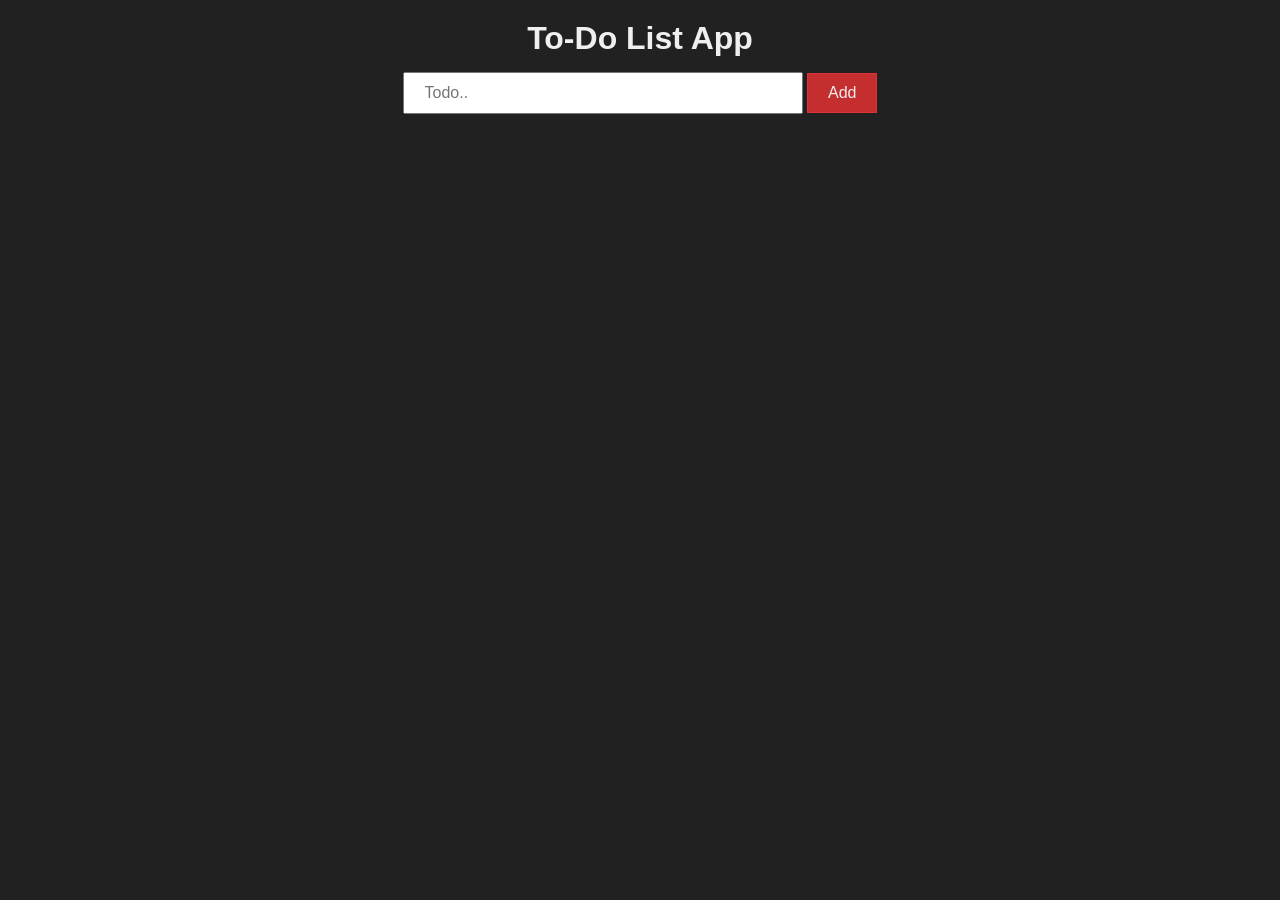
<file: 01-To-Do List App/index.html>
<!DOCTYPE html>
<html lang="en">

<head>
    <meta charset="UTF-8" />
    <meta name="viewport" content="width=device-width, initial-scale=1.0" />
    <title>To-Do List App | 100 JavaScript Projects.</title>
    <link rel="stylesheet" href="./style.css" />
</head>

<body>
    <h1 class="title">To-Do List App</h1>
    <div id="todo_app">
        <div class="todo">
            <input type="text" placeholder="Todo.." class="input" id="myInput" />
            <button id="button">Add</button>
        </div>
        <ul id="todo_list">
        </ul>
    </div>
    <script src="script.js"></script>
</body>

</html>
</file>
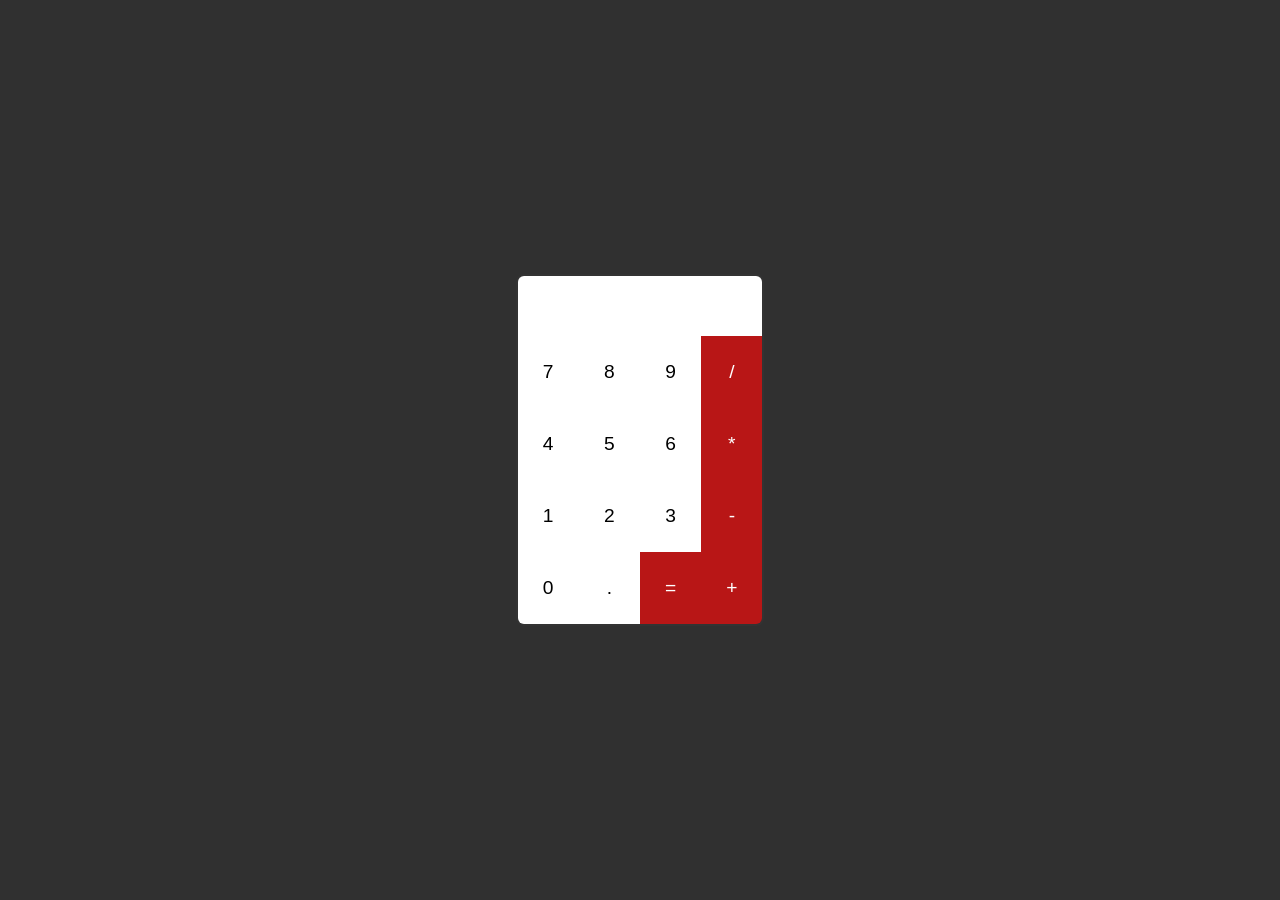
<file: 02-Simple Calculator/index.html>
<!DOCTYPE html>
<html lang="en">

<head>
    <meta charset="UTF-8" />
    <meta name="viewport" content="width=device-width, initial-scale=1.0" />
    <title>Simple Calculator || 100 JavaScript Projects</title>
    <link rel="stylesheet" href="./style.css" />
</head>

<body>
    <div id="calculator">
        <div id="display"></div>
        <div id="keyboard">
            <button>7</button>
            <button>8</button>
            <button>9</button>
            <button class="operator">/</button>
            <button>4</button>
            <button>5</button>
            <button>6</button>
            <button class="operator">*</button>
            <button>1</button>
            <button>2</button>
            <button>3</button>
            <button class="operator">-</button>
            <button>0</button>
            <button>.</button>
            <button class="operator">=</button>
            <button class="operator">+</button>
        </div>
    </div>
    <script src="./script.js"></script>
</body>

</html>
</file>
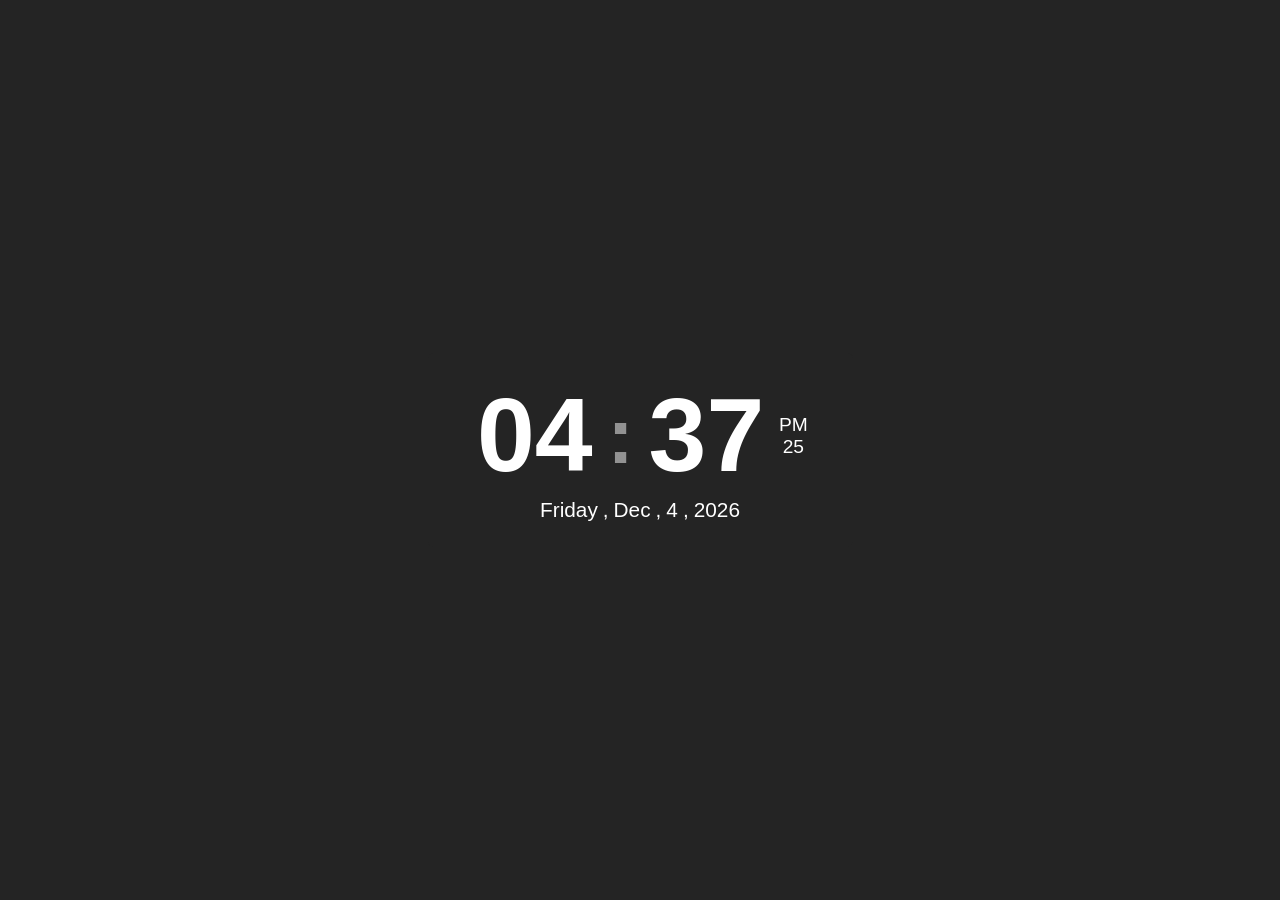
<file: 03-Digital Clock/index.html>
<!DOCTYPE html>
<html lang="en">

<head>
    <meta charset="UTF-8" />
    <meta http-equiv="X-UA-Compatible" content="IE=edge" />
    <meta name="viewport" content="width=device-width, initial-scale=1.0" />
    <title>Digital Clock || 100 JavaScript Projects</title>
    <link rel="stylesheet" href="./style.css" />
</head>

<body>
    <div class="container">
        <div class="digital-clock">
            <div class="time">
                <div class="hour"></div>
                <div class="dots">:</div>
                <div class="minutes"></div>
                <div class="right-side">
                    <div class="period"></div>
                    <div class="seconds"></div>
                </div>
            </div>
            <div class="calendar">
                <div class="day-name"></div>
                ,
                <div class="month-name"></div>
                ,
                <div class="day-number"></div>
                ,
                <div class="year"></div>
            </div>
        </div>
    </div>

    <script src="./script.js"></script>
</body>

</html>
</file>
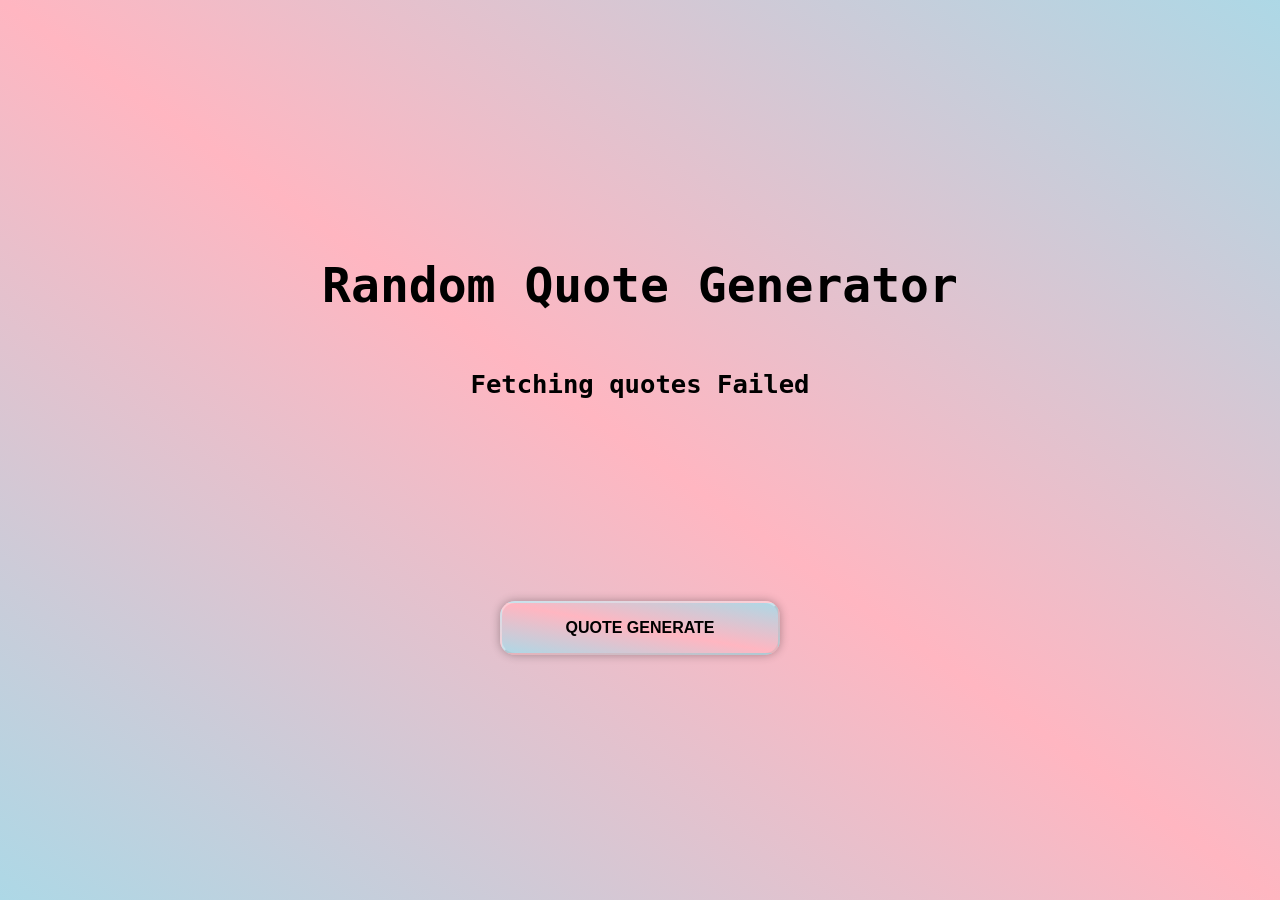
<file: 04-Random Quote Generator/index.html>
<!DOCTYPE html>
<html lang="en">

<head>
    <meta charset="UTF-8" />
    <meta http-equiv="X-UA-Compatible" content="IE=edge" />
    <meta name="viewport" content="width=device-width, initial-scale=1.0" />
    <title>Random Quote Generator</title>
    <link rel="stylesheet" href="./style.css" />
</head>

<body>
    <div class="container">
        <div class="header">
            <h1>Random Quote Generator</h1>
            <p class="quote" id="quote">Quote...</p>
            <button class="btn" id="btn">Quote Generate</button>
        </div>

        <script src="./script.js"></script>
</body>

</html>
</file>
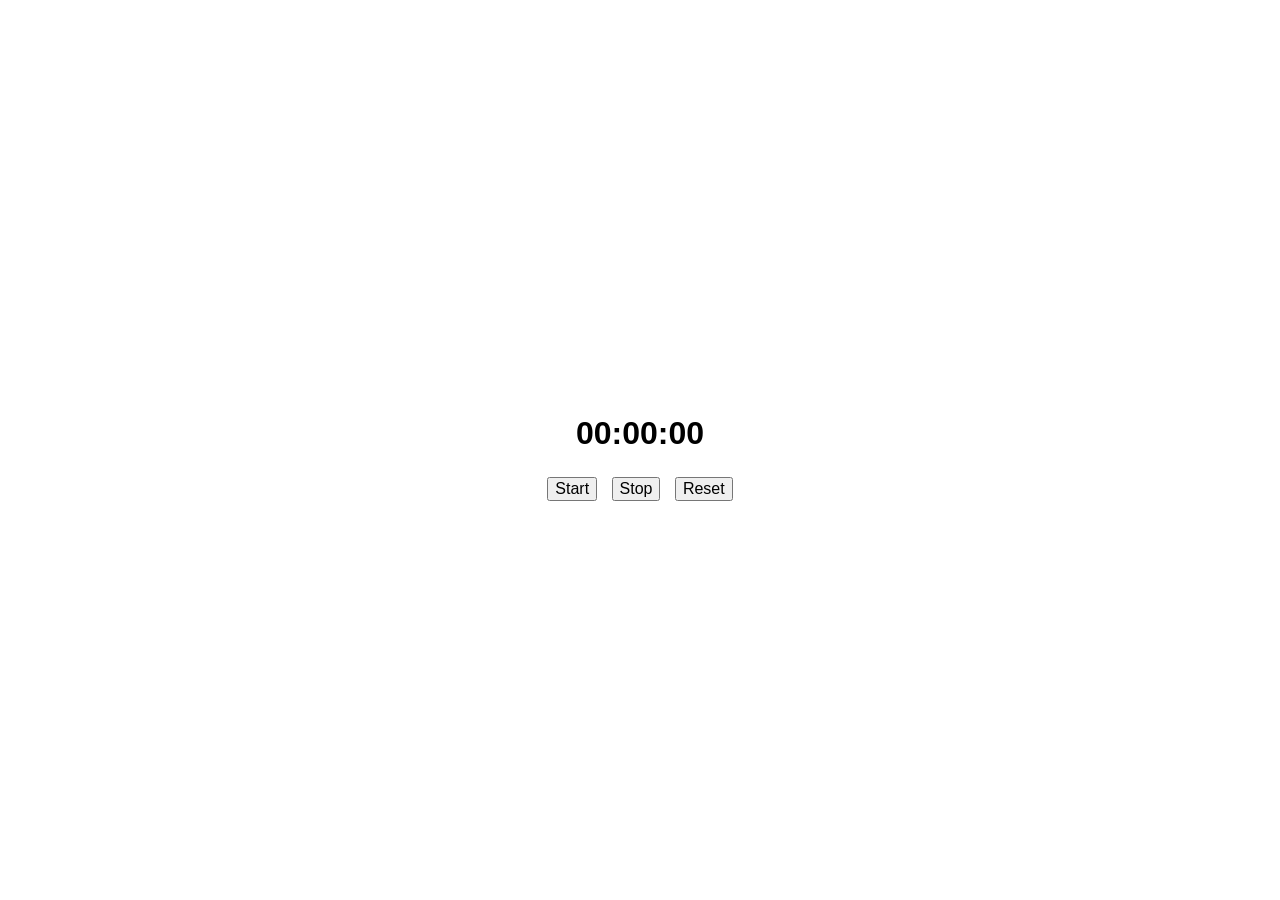
<file: 06-Countdown Timer/index.html>
<!DOCTYPE html>
<html lang="en">

<head>
    <meta charset="UTF-8" />
    <meta name="viewport" content="width=device-width, initial-scale=1.0" />
    <link rel="stylesheet" href="style.css" />
    <title>Countdown Timer || 100 JavaScript Projects</title>
    <link rel="stylesheet" href="./style.css" />
</head>

<body>
    <div class="timer-container">
        <h1 id="timer">00:00:00</h1>
        <button onclick="startTimer()">Start</button>
        <button onclick="stopTimer()">Stop</button>
        <button onclick="resetTimer()">Reset</button>
    </div>

    <script src="./script.js"></script>
</body>

</html>
</file>
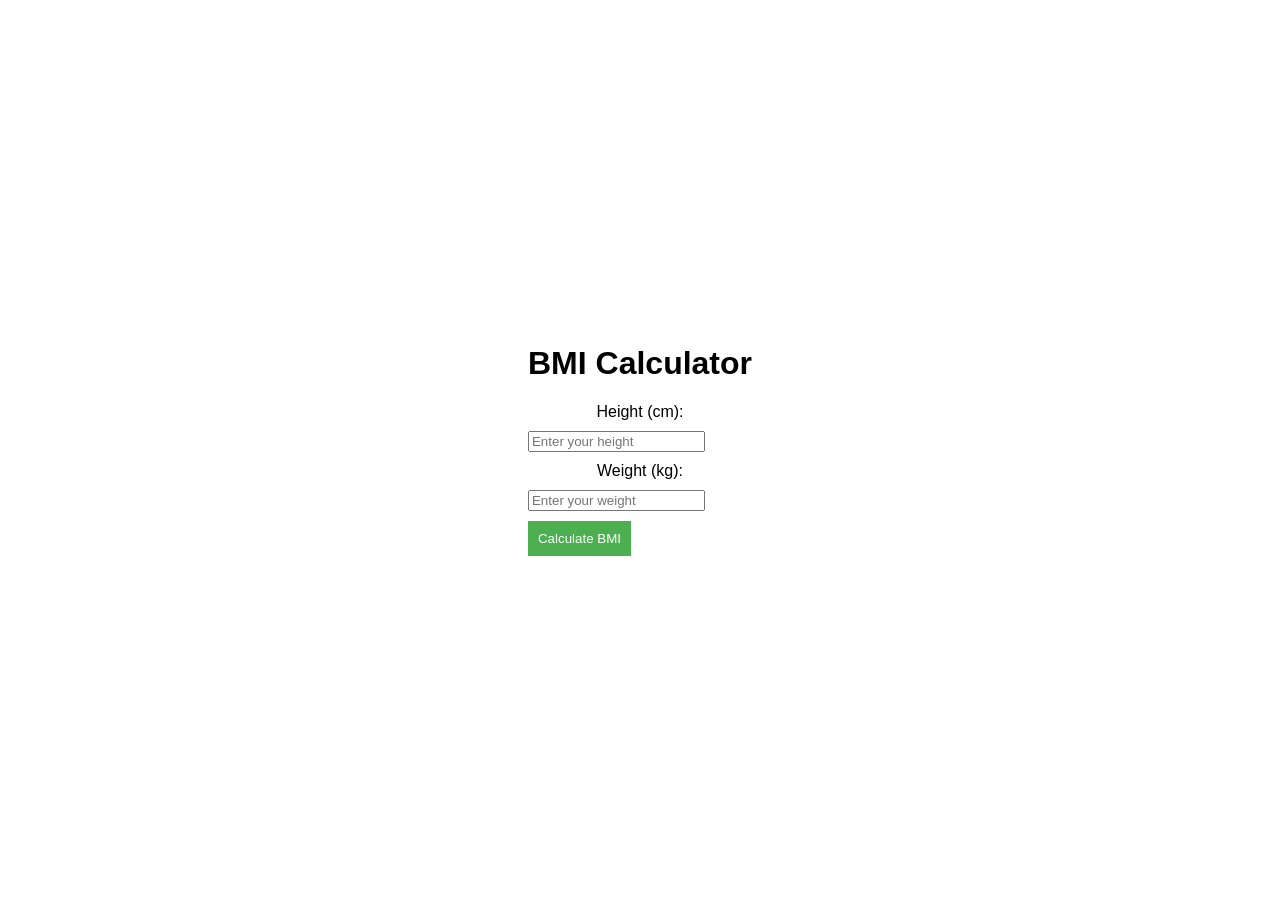
<file: 07-BMI Calculator/index.html>
<!DOCTYPE html>
<html lang="en">
    <head>
        <meta charset="UTF-8" />
        <meta name="viewport" content="width=device-width, initial-scale=1.0" />
        <link rel="stylesheet" href="style.css" />
        <title>BMI Calculator || 100 JavaScript Projects</title>

        <link rel="stylesheet" href="./style.css" />
    </head>
    <body>
        <div class="calculator-container">
            <h1>BMI Calculator</h1>
            <form id="bmiForm">
                <label for="height">Height (cm):</label>
                <input
                    type="number"
                    id="height"
                    placeholder="Enter your height"
                    required
                />

                <label for="weight">Weight (kg):</label>
                <input
                    type="number"
                    id="weight"
                    placeholder="Enter your weight"
                    required
                />

                <button type="button" onclick="calculateBMI()">
                    Calculate BMI
                </button>

                <div id="result"></div>
            </form>
        </div>

        <script src="./script.js"></script>
    </body>
</html>
</file>
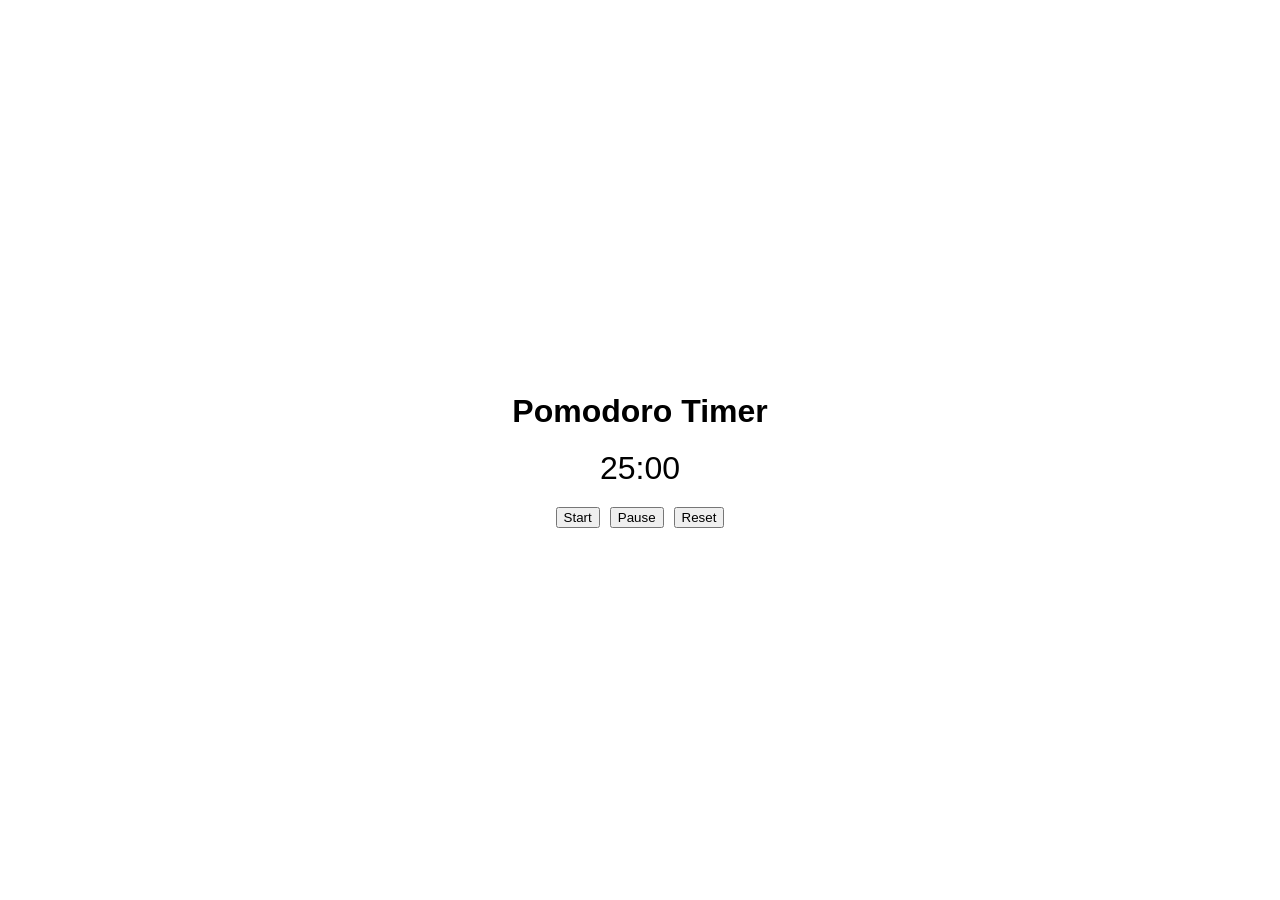
<file: 08-Pomodoro Timer/index.html>
<!DOCTYPE html>
<html lang="en">
    <head>
        <meta charset="UTF-8" />
        <meta name="viewport" content="width=device-width, initial-scale=1.0" />
        <title>Pomodoro Timer</title>
        <link rel="stylesheet" href="./style.css" />
    </head>
    <body>
        <h1>Pomodoro Timer</h1>
        <div id="timer">25:00</div>
        <div id="controls">
            <button onclick="startTimer()">Start</button>
            <button onclick="pauseTimer()">Pause</button>
            <button onclick="resetTimer()">Reset</button>
        </div>


        <script src="./script.js"></script>
    </body>
</html>
</file>
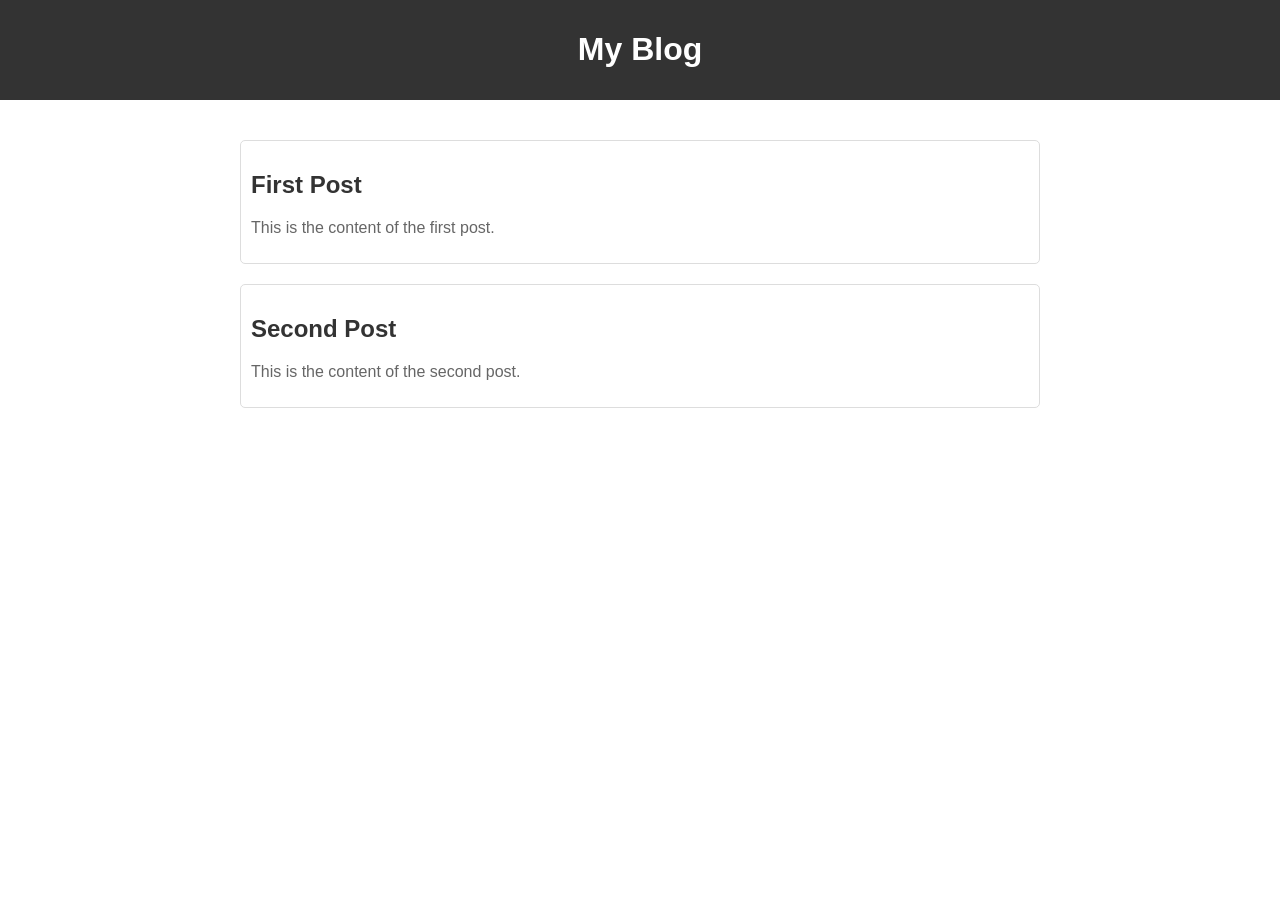
<file: 09-Blogging Platform/index.html>
<!DOCTYPE html>
<html lang="en">

<head>
    <meta charset="UTF-8" />
    <meta name="viewport" content="width=device-width, initial-scale=1.0" />
    <link rel="stylesheet" href="./style.css" />
    <title>Blogging Platform || 100 JavaScript Projects</title>
</head>

<body>
    <header>
        <h1>My Blog</h1>
    </header>

    <section id="blogPosts">
    </section>

    <script src="./script.js"></script>
</body>

</html>
</file>
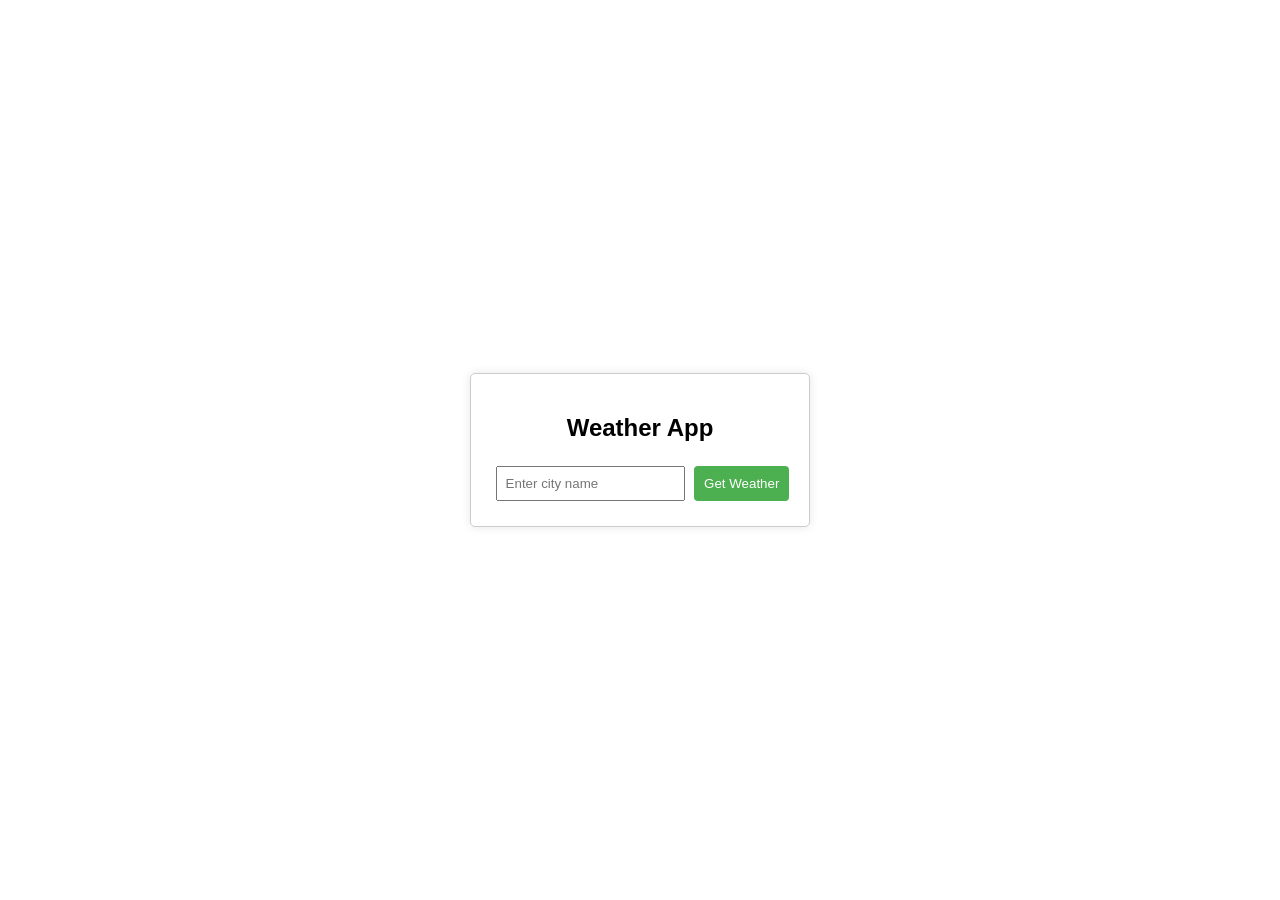
<file: 10-Weather App/index.html>
<!DOCTYPE html>
<html lang="en">
    <head>
        <meta charset="UTF-8" />
        <meta name="viewport" content="width=device-width, initial-scale=1.0" />
        <title>Weather App || 100 JavaScript Projects</title>

        <link rel="stylesheet" href="./style.css" />
    </head>
    <body>
        <div id="weather-container">
            <h2>Weather App</h2>
            <input type="text" id="city" placeholder="Enter city name" />
            <button onclick="getWeather()">Get Weather</button>
            <div id="weather-info"></div>
        </div>

        <script src="./script.js"></script>
    </body>
</html>
</file>
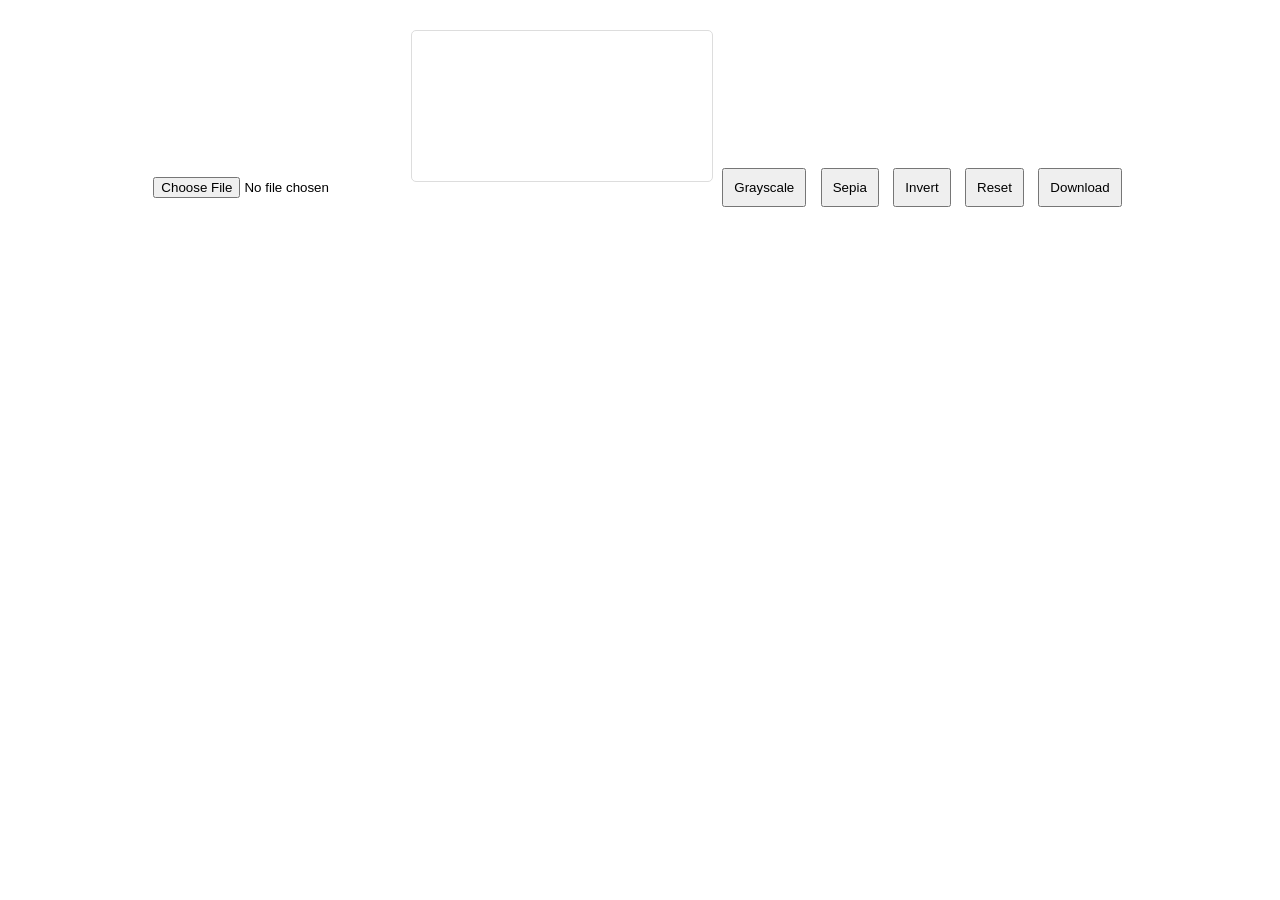
<file: 11-Photo Editing Tool/index.html>
<!DOCTYPE html>
<html lang="en">
    <head>
        <meta charset="UTF-8" />
        <meta name="viewport" content="width=device-width, initial-scale=1.0" />
        <link rel="stylesheet" href="./style.css" />
        <title>Photo Editing Tool || 100 JavaScript Projects</title>
    </head>
    <body>
        <input type="file" id="imageInput" accept="image/*" />
        <canvas id="canvas"></canvas>
        <button onclick="applyFilter('grayscale')">Grayscale</button>
        <button onclick="applyFilter('sepia')">Sepia</button>
        <button onclick="applyFilter('invert')">Invert</button>
        <button onclick="resetImage()">Reset</button>
        <button onclick="downloadImage()">Download</button>

        <script src="./script.js"></script>
    </body>
</html>
</file>
<file: 01-To-Do List App/style.css>
* {
    margin: 0;
    padding: 0;
    box-sizing: border-box;
}
body {
    width: 100%;
    height: 100vh;
    background-color: #212121;
    color: #efefef;
    display: flex;
    flex-direction: column;
    align-items: center;
    font-family: sans-serif;
}
h1.title {
    margin-top: 20px;
}

#todo_app {
    margin-top: 15px;
}
#todo_app .todo .input {
    padding: 10px 20px;
    min-width: 400px;
    font-size: 1rem;
}
#todo_app .todo .input:focus {
    border: 2px solid #dd2b2b;
    outline: none;
}
.todo button {
    padding: 10px 20px;
    border: 1px solid #db3333;
    font-size: 1rem;
    background-color: #c42e2e;
    color: #efefef;
    cursor: pointer;
    animation: background-color 0.6s ease-in-out;
}
.todo button:hover {
    background-color: #d12b2b;
}

ul#todo_list {
    list-style: none;
    margin: 15px 0;
}

ul#todo_list li {
    padding: 10px 0px;
    border-bottom: 1px solid #2e2e2e;
}
</file>
<file: 02-Simple Calculator/style.css>
* {
    margin: 0;
    padding: 0;
    box-sizing: border-box;
}

body {
    font-family: "Arial", sans-serif;
    display: flex;
    justify-content: center;
    align-items: center;
    height: 100vh;
    margin: 0;
    background-color: #303030;
}

#calculator {
    border: 2px solid #333;
    border-radius: 8px;
    overflow: hidden;
}

#display {
    height: 60px;
    text-align: right;
    font-size: 1.5em;
    padding: 0 10px;
    background-color: #ffffff;
}

#keyboard {
    display: grid;
    grid-template-columns: repeat(4, 1fr);
}

button {
    border: none;
    font-size: 1.2em;
    padding: 25px;
    cursor: pointer;
    outline: none;
    background-color: #fff;
}

button:active {
    background-color: #ccc;
}

button.operator {
    background-color: #b81616;
    color: #fff;
}
</file>
<file: 03-Digital Clock/style.css>
* {
    margin: 0;
    padding: 0;
    box-sizing: border-box;
    font-family: sans-serif;
}

body {
    min-height: 100vh;
    display: flex;
    justify-content: center;
    align-items: center;
    background: #242424;
}

.digital-clock {
    position: relative;
    color: #fff;
    background: #242424;
    padding: 20px 75px;
    width: 425px;
    border-radius: 5px;
    display: flex;
    justify-content: center;
    align-items: center;
    flex-direction: column;
}

.time {
    position: relative;
    display: flex;
    justify-content: center;
    align-items: center;
}

.hour,
.dots,
.minutes {
    display: flex;
    justify-content: center;
    align-items: center;
    font-weight: 600;
    padding: 0 10px;
    line-height: 125px;
    color: #fff;
}

.hour,
.minutes {
    font-size: 6.5rem;
    width: 125px;
}

.dots {
    font-size: 5rem;
    color: #929292;
}

.right-side {
    position: relative;
    display: flex;
    justify-content: center;
    align-items: center;
    flex-direction: column;
    margin-left: 10px;
}

.period,
.seconds {
    font-size: 1.2rem;
    font-weight: 500;
}

.calendar {
    display: flex;
    justify-content: center;
    align-items: center;
    font-size: 1.3rem;
    font-weight: 300;
    margin-bottom: 5px;
    gap: 5px;
}
</file>
<file: 04-Random Quote Generator/style.css>
body {
    margin: 0;
    background: linear-gradient(to left bottom,
            lightblue,
            lightpink,
            lightblue);
    font-family: monospace;
    min-height: 100vh;
    display: flex;
    justify-content: center;
    align-items: center;
}

.container {
    width: 100%;
    height: 100vh;
    display: flex;
    justify-content: center;
    align-items: center;
    text-align: center;
}

.container .header {
    font-weight: 700;
    font-size: 1.2rem;
    margin-bottom: 10px;
}

.container .header h1 {
    font-size: 3rem;
    margin-bottom: 3rem;
}

.container .header p.quote {
    font-size: 1.6rem;
    line-height: 1.8;
    width: 70%;
    min-width: 80%;
    margin: 30px auto;
    min-height: 200px;
}

.btn {
    padding: 16px;
    background: linear-gradient(to left bottom,
            lightblue,
            lightpink,
            lightblue);
    border-color: rgba(255, 255, 255, 0.3);
    box-shadow: 0px 0px 10px rgba(0, 0, 0, 0.3);
    color: #000;
    text-transform: uppercase;
    font-size: 16px;
    font-weight: 600;
    min-width: 280px;
    margin: 10px 0px;
    border-radius: 15px;
    cursor: pointer;
    transition: all 300ms ease-in-out;
}
</file>
<file: 06-Countdown Timer/style.css>
body {
    font-family: "Arial", sans-serif;
    display: flex;
    align-items: center;
    justify-content: center;
    height: 100vh;
    margin: 0;
}

.timer-container {
    text-align: center;
}

#timer {
    font-size: 2em;
    margin-bottom: 20px;
}

button {
    font-size: 1em;
    margin: 5px;
}
</file>
<file: 07-BMI Calculator/style.css>
body {
    font-family: "Arial", sans-serif;
    display: flex;
    align-items: center;
    justify-content: center;
    height: 100vh;
    margin: 0;
}

.calculator-container {
    text-align: center;
}

form {
    max-width: 300px;
    margin: 0 auto;
}

label,
input,
button {
    display: block;
    margin-bottom: 10px;
}

button {
    background-color: #4caf50;
    color: white;
    padding: 10px;
    border: none;
    cursor: pointer;
}

#result {
    margin-top: 20px;
}
</file>
<file: 08-Pomodoro Timer/style.css>
body {
    font-family: Arial, sans-serif;
    display: flex;
    flex-direction: column;
    align-items: center;
    justify-content: center;
    height: 100vh;
    margin: 0;
}

h1 {
    margin-bottom: 20px;
}

#timer {
    font-size: 2em;
    margin-bottom: 20px;
}

#controls {
    display: flex;
    gap: 10px;
}
</file>
<file: 09-Blogging Platform/style.css>
body {
    font-family: Arial, sans-serif;
    margin: 0;
    padding: 0;
}

header {
    background-color: #333;
    color: #fff;
    text-align: center;
    padding: 10px;
}

#blogPosts {
    max-width: 800px;
    margin: 20px auto;
    padding: 20px;
}

.post {
    border: 1px solid #ddd;
    border-radius: 5px;
    margin-bottom: 20px;
    padding: 10px;
}

.post h2 {
    color: #333;
}

.post p {
    color: #666;
}
</file>
<file: 10-Weather App/style.css>
body {
    font-family: Arial, sans-serif;
    display: flex;
    justify-content: center;
    align-items: center;
    height: 100vh;
    margin: 0;
}

#weather-container {
    text-align: center;
    padding: 20px;
    border: 1px solid #ccc;
    border-radius: 5px;
    box-shadow: 0 0 10px rgba(0, 0, 0, 0.1);
}

input {
    padding: 8px;
    margin: 5px;
}

button {
    padding: 10px;
    background-color: #4caf50;
    color: white;
    border: none;
    border-radius: 4px;
    cursor: pointer;
}
</file>
<file: 11-Photo Editing Tool/style.css>
body {
    font-family: Arial, sans-serif;
    margin: 0;
    padding: 20px;
    text-align: center;
}

canvas {
    border: 1px solid #ddd;
    border-radius: 5px;
    margin: 10px 0;
}

button {
    padding: 10px;
    margin: 5px;
    cursor: pointer;
}
</file>
